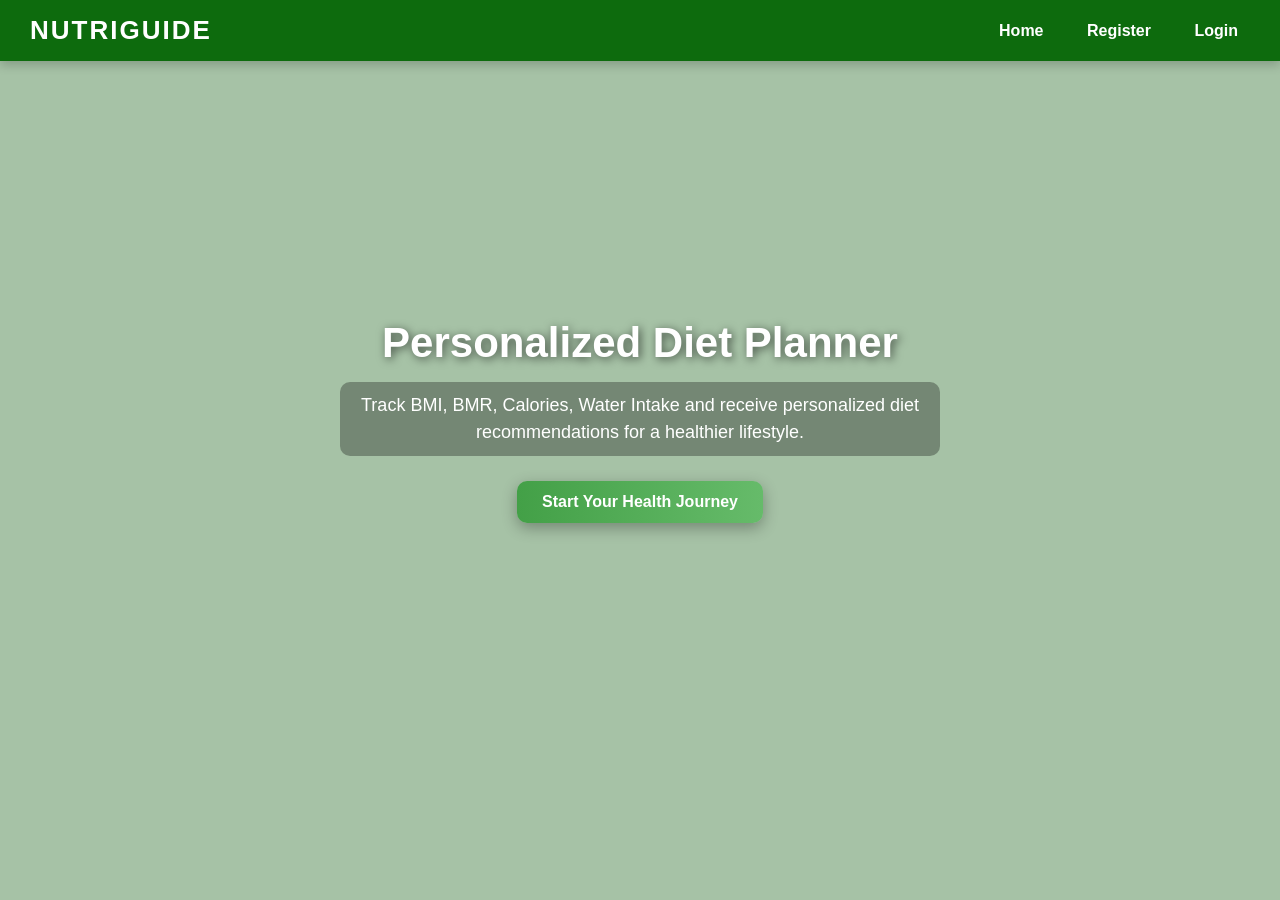
<file: templates/index.html>
<!DOCTYPE html>
<html>
<head>
    <title>Nutriguide</title>

    <style>
        * {
            margin: 0;
            padding: 0;
            box-sizing: border-box;
            font-family: 'Segoe UI', sans-serif;
        }

        /* Background */
        body {
            background: url("https://images.unsplash.com/photo-1490818387583-1baba5e638af?auto=format&fit=crop&w=1600&q=80");
            background-size: cover;
            background-position: center;
            background-attachment: fixed;
            min-height: 100vh;
        }

        /* Overlay */
        body::before {
            content: "";
            position: fixed;
            top: 0;
            left: 0;
            width: 100%;
            height: 100%;
            background: rgba(0, 80, 0, 0.35);
            z-index: -1;
        }

        /* Navbar */
        nav {
            position: sticky;
            top: 0;
            display: flex;
            justify-content: space-between;
            align-items: center;
            padding: 15px 30px;
            background: rgba(0, 100, 0, 0.92);
            color: white;
            box-shadow: 0 4px 10px rgba(0,0,0,0.2);
            z-index: 1000;
        }

        nav h1 {
            font-size: 26px;
            font-weight: 900;
            letter-spacing: 2px;
        }

        nav a {
            color: white;
            text-decoration: none;
            margin-left: 15px;
            font-weight: 600;
            padding: 8px 12px;
            border-radius: 8px;
            transition: 0.3s;
        }

        nav a:hover {
            background: #66bb6a;
            transform: scale(1.05);
        }

        /* Hero Section */
        .hero {
            display: flex;
            flex-direction: column;
            justify-content: center;
            align-items: center;
            height: 80vh;
            text-align: center;
            color: white;
            padding: 20px;
        }

        .hero h2 {
            font-size: 42px;
            font-weight: 900;
            margin-bottom: 15px;
            text-shadow: 2px 2px 10px rgba(0,0,0,0.6);
        }

        .hero p {
            font-size: 18px;
            max-width: 600px;
            margin-bottom: 25px;
            line-height: 1.5;
            background: rgba(0,0,0,0.3);
            padding: 10px 15px;
            border-radius: 10px;
        }

        /* Button */
        .hero button {
            padding: 12px 25px;
            font-size: 16px;
            font-weight: bold;
            color: white;
            border: none;
            border-radius: 10px;
            cursor: pointer;
            background: linear-gradient(90deg, #43a047, #66bb6a);
            transition: 0.3s ease;
            box-shadow: 0 5px 15px rgba(0,0,0,0.3);
        }

        .hero button:hover {
            transform: scale(1.08);
            background: linear-gradient(90deg, #2e7d32, #43a047);
        }
    </style>

</head>

<body>

    <!-- Navbar -->
    <nav>
        <h1>NUTRIGUIDE</h1>

        <div>
            <a href="/">Home</a>
            <a href="/register">Register</a>
            <a href="/login">Login</a>
        </div>
    </nav>

    <!-- Hero Section -->
    <section class="hero">

        <h2>Personalized Diet Planner</h2>

        <p>
            Track BMI, BMR, Calories, Water Intake and receive
            personalized diet recommendations for a healthier lifestyle.
        </p>

        <button>Start Your Health Journey</button>

    </section>

</body>
</html>
</file>
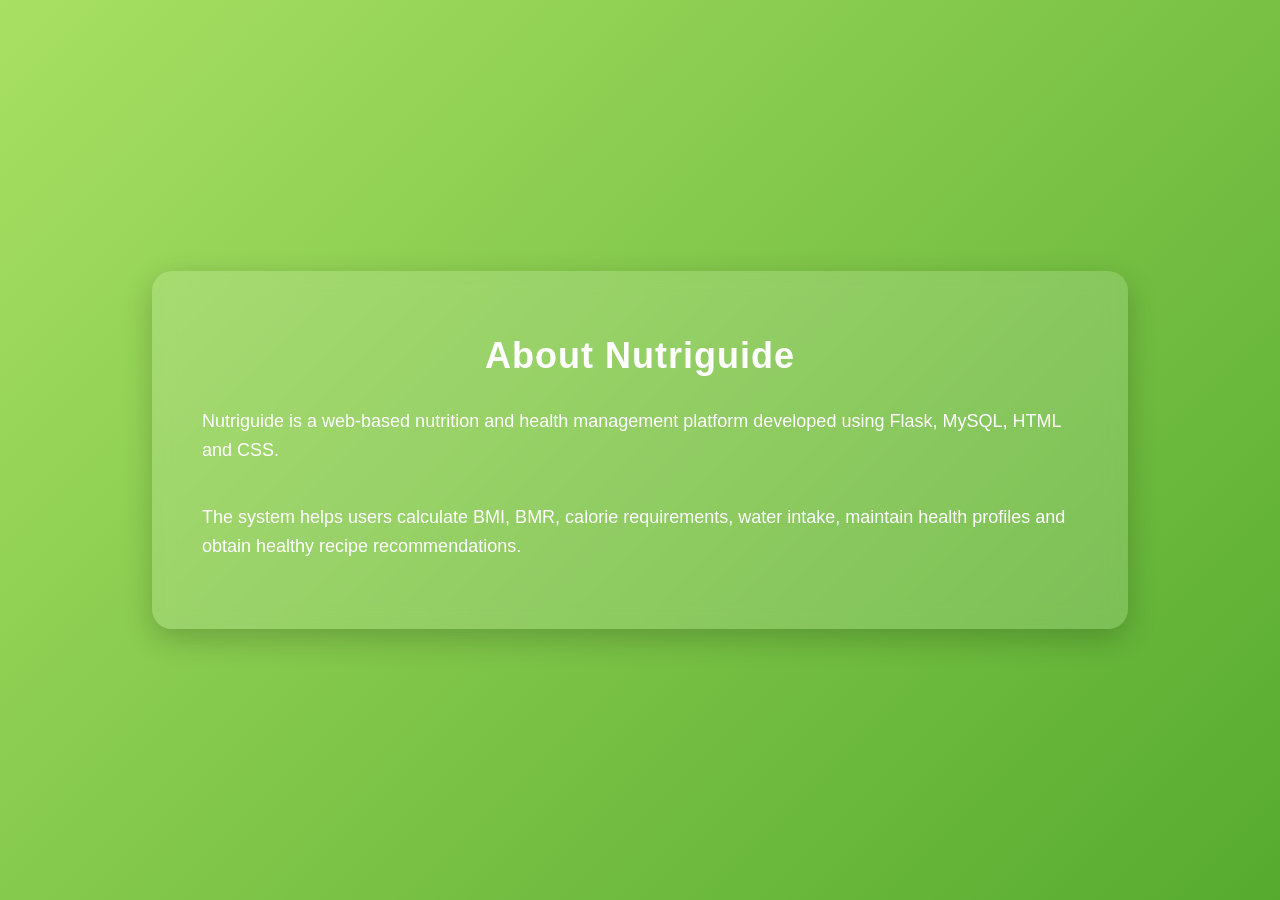
<file: templates/about.html>
<!DOCTYPE html>
<html>
<head>
    <title>About Nutriguide</title>

    <style>
        /* Full page green gradient background */
        body {
            margin: 0;
            padding: 0;
            font-family: 'Segoe UI', sans-serif;
            background: linear-gradient(135deg, #a8e063, #56ab2f);
            height: 100vh;
            display: flex;
            justify-content: center;
            align-items: center;
            animation: bgFade 6s ease-in-out infinite alternate;
        }

        /* Background subtle animation */
        @keyframes bgFade {
            0% { filter: brightness(1); }
            100% { filter: brightness(1.1); }
        }

        /* Main container card */
        .container {
            width: 70%;
            background: rgba(255, 255, 255, 0.15);
            backdrop-filter: blur(10px);
            border-radius: 20px;
            padding: 40px;
            color: white;
            box-shadow: 0 10px 30px rgba(0,0,0,0.2);
            animation: fadeIn 1.5s ease-in-out;
            transition: transform 0.4s ease, box-shadow 0.4s ease;
        }

        /* Fade-in effect */
        @keyframes fadeIn {
            from {
                opacity: 0;
                transform: translateY(30px);
            }
            to {
                opacity: 1;
                transform: translateY(0);
            }
        }

        /* Hover effect */
        .container:hover {
            transform: scale(1.03);
            box-shadow: 0 15px 40px rgba(0,0,0,0.3);
        }

        h1 {
            text-align: center;
            margin-bottom: 20px;
            font-size: 36px;
            letter-spacing: 1px;
        }

        p {
            font-size: 18px;
            line-height: 1.6;
            padding: 10px;
            border-radius: 10px;
            transition: background 0.3s ease, transform 0.3s ease;
        }

        /* Paragraph hover effect */
        p:hover {
            background: rgba(255, 255, 255, 0.2);
            transform: translateX(10px);
        }
    </style>
</head>

<body>

<div class="container">

    <h1>About Nutriguide</h1>

    <p>
        Nutriguide is a web-based nutrition and health management platform
        developed using Flask, MySQL, HTML and CSS.
    </p>

    <p>
        The system helps users calculate BMI, BMR, calorie requirements,
        water intake, maintain health profiles and obtain healthy recipe recommendations.
    </p>

</div>

</body>
</html>
</file>
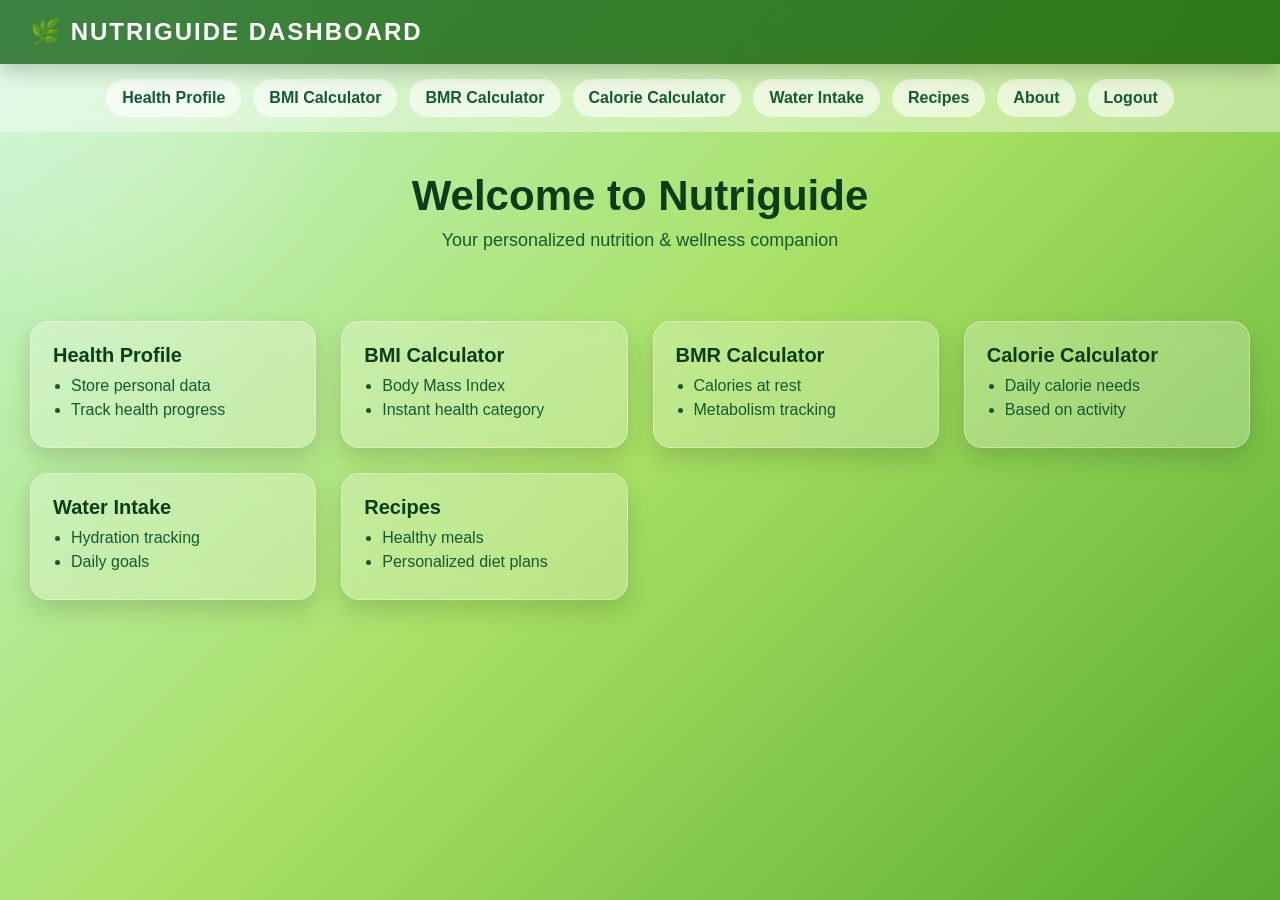
<file: templates/dashboard.html>
<!DOCTYPE html>
<html>
<head>
    <title>Nutriguide Dashboard</title>

    <style>
        * {
            margin: 0;
            padding: 0;
            box-sizing: border-box;
            font-family: 'Segoe UI', sans-serif;
        }

        body {
            min-height: 100vh;
            background: linear-gradient(135deg, #c6f6d5, #a8e063, #56ab2f);
            overflow-x: hidden;
        }

        /* Animated soft glow background */
        body::before {
            content: "";
            position: fixed;
            width: 400px;
            height: 400px;
            background: rgba(255,255,255,0.2);
            top: -100px;
            left: -100px;
            border-radius: 50%;
            filter: blur(80px);
            animation: floatGlow 8s infinite alternate;
            z-index: 0;
        }

        @keyframes floatGlow {
            from { transform: translate(0,0); }
            to { transform: translate(150px, 120px); }
        }

        /* Navbar */
        .navbar {
            position: sticky;
            top: 0;
            z-index: 1000;
            padding: 18px 30px;
            font-size: 24px;
            font-weight: 900;
            letter-spacing: 2px;
            color: white;
            background: rgba(0, 80, 0, 0.7);
            backdrop-filter: blur(10px);
            box-shadow: 0 8px 20px rgba(0,0,0,0.2);
        }

        /* Navigation */
        .nav-links {
            display: flex;
            flex-wrap: wrap;
            justify-content: center;
            gap: 12px;
            padding: 15px;
            background: rgba(255,255,255,0.4);
            backdrop-filter: blur(10px);
        }

        .nav-links a {
            text-decoration: none;
            color: #145a32;
            font-weight: 700;
            padding: 10px 16px;
            border-radius: 25px;
            transition: 0.3s;
            background: rgba(255,255,255,0.6);
        }

        .nav-links a:hover {
            background: #1b5e20;
            color: white;
            transform: scale(1.1);
            box-shadow: 0 6px 15px rgba(0,0,0,0.2);
        }

        /* Hero Section */
        .hero {
            text-align: center;
            padding: 40px 20px;
            position: relative;
            z-index: 1;
        }

        .hero h1 {
            font-size: 42px;
            color: #0b3d1a;
            font-weight: 900;
        }

        .hero p {
            margin-top: 10px;
            font-size: 18px;
            color: #145a32;
        }

        /* Cards Grid */
        .container {
            display: grid;
            grid-template-columns: repeat(auto-fit, minmax(240px, 1fr));
            gap: 25px;
            padding: 30px;
            position: relative;
            z-index: 1;
        }

        /* Glass cards */
        .card {
            background: rgba(255, 255, 255, 0.25);
            backdrop-filter: blur(12px);
            border-radius: 18px;
            padding: 22px;
            box-shadow: 0 10px 25px rgba(0,0,0,0.15);
            transition: all 0.35s ease;
            border: 1px solid rgba(255,255,255,0.3);
        }

        .card:hover {
            transform: translateY(-12px) scale(1.03);
            box-shadow: 0 20px 40px rgba(0,0,0,0.25);
            background: rgba(255,255,255,0.35);
        }

        .card h3 {
            color: #0b3d1a;
            font-size: 20px;
            margin-bottom: 10px;
        }

        .card ul {
            padding-left: 18px;
            color: #145a32;
        }

        .card ul li {
            margin-bottom: 6px;
        }

        /* Footer-like spacing */
        .bottom-space {
            height: 40px;
        }

    </style>
</head>

<body>

    <div class="navbar">
        🌿 NUTRIGUIDE DASHBOARD
    </div>

    <div class="nav-links">
        <a href="/profile">Health Profile</a>
        <a href="/bmi">BMI Calculator</a>
        <a href="/bmr">BMR Calculator</a>
        <a href="/calories">Calorie Calculator</a>
        <a href="/water">Water Intake</a>
        <a href="/recipes">Recipes</a>
        <a href="/about">About</a>
        <a href="/logout">Logout</a>
    </div>

    <div class="hero">
        <h1>Welcome to Nutriguide</h1>
        <p>Your personalized nutrition & wellness companion</p>
    </div>

    <div class="container">

        <div class="card">
            <h3>Health Profile</h3>
            <ul>
                <li>Store personal data</li>
                <li>Track health progress</li>
            </ul>
        </div>

        <div class="card">
            <h3>BMI Calculator</h3>
            <ul>
                <li>Body Mass Index</li>
                <li>Instant health category</li>
            </ul>
        </div>

        <div class="card">
            <h3>BMR Calculator</h3>
            <ul>
                <li>Calories at rest</li>
                <li>Metabolism tracking</li>
            </ul>
        </div>

        <div class="card">
            <h3>Calorie Calculator</h3>
            <ul>
                <li>Daily calorie needs</li>
                <li>Based on activity</li>
            </ul>
        </div>

        <div class="card">
            <h3>Water Intake</h3>
            <ul>
                <li>Hydration tracking</li>
                <li>Daily goals</li>
            </ul>
        </div>

        <div class="card">
            <h3>Recipes</h3>
            <ul>
                <li>Healthy meals</li>
                <li>Personalized diet plans</li>
            </ul>
        </div>

    </div>

    <div class="bottom-space"></div>

</body>
</html>
</file>
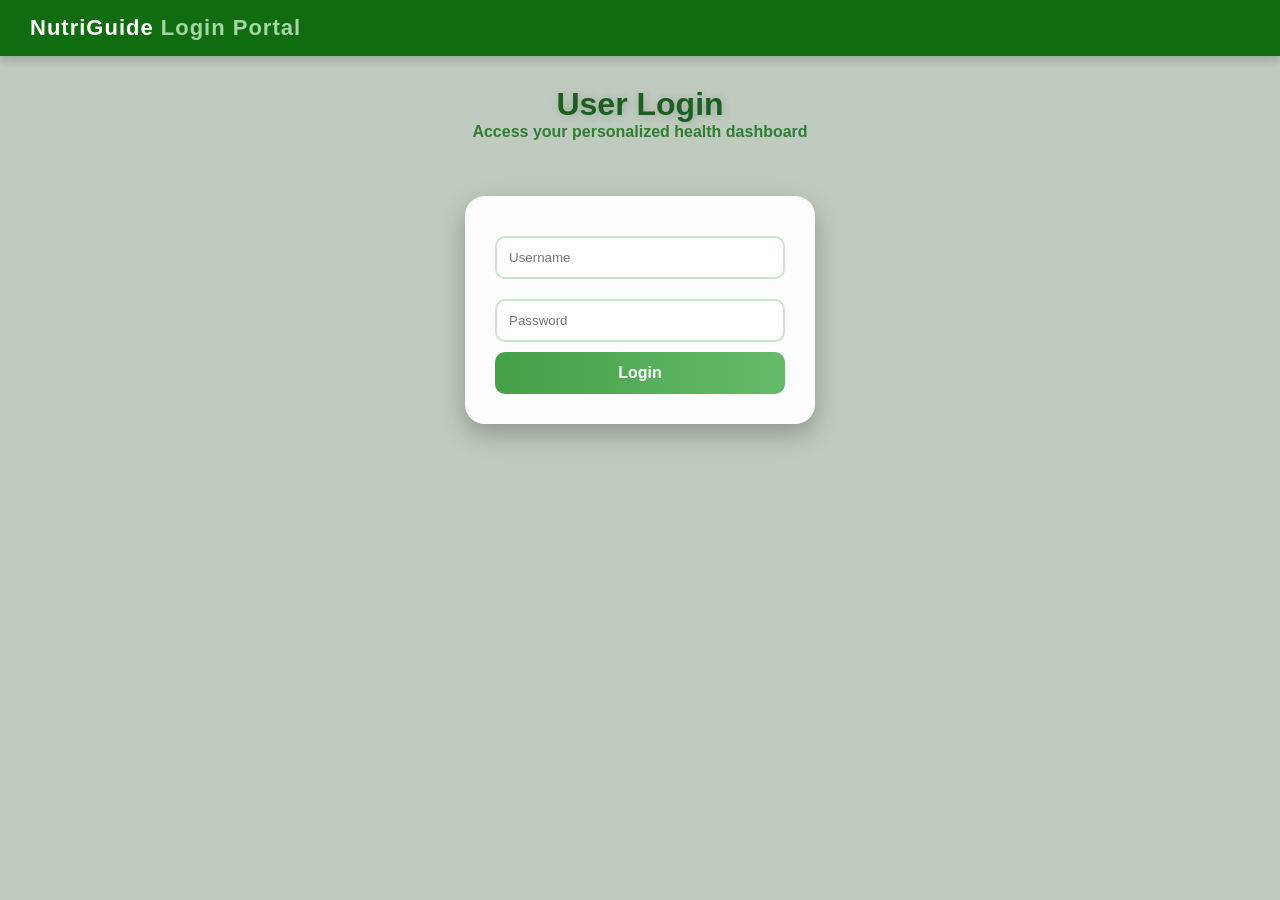
<file: templates/login.html>
<!DOCTYPE html>
<html>
<head>
    <title>Login</title>

    <style>
        * {
            margin: 0;
            padding: 0;
            box-sizing: border-box;
            font-family: 'Segoe UI', sans-serif;
        }

        /* Soft professional background */
        body {
            background: url("https://images.unsplash.com/photo-1540189549336-e6e99c3679fe?auto=format&fit=crop&w=1600&q=80");
            background-size: cover;
            background-position: center;
            background-attachment: fixed;
            min-height: 100vh;
        }

        /* Dark overlay (keeps background subtle) */
        body::before {
            content: "";
            position: fixed;
            top: 0;
            left: 0;
            width: 100%;
            height: 100%;
            background: rgba(0, 50, 0, 0.25);
            z-index: -1;
        }

        /* Sticky navbar */
        .navbar {
            position: sticky;
            top: 0;
            background: rgba(0, 100, 0, 0.92);
            color: white;
            padding: 15px 30px;
            font-size: 22px;
            font-weight: 800;
            letter-spacing: 1px;
            box-shadow: 0 4px 10px rgba(0,0,0,0.2);
        }

        .navbar span {
            color: #a5d6a7;
        }

        /* Page title */
        h1 {
            text-align: center;
            margin-top: 30px;
            color: #1b5e20;
            font-weight: 900;
            text-shadow: 1px 1px 10px rgba(0,0,0,0.2);
        }

        /* Center container */
        .container {
            display: flex;
            justify-content: center;
            align-items: center;
            padding: 40px;
        }

        /* Login card */
        .card {
            background: rgba(255,255,255,0.95);
            width: 350px;
            padding: 30px;
            border-radius: 20px;
            box-shadow: 0 10px 25px rgba(0,0,0,0.25);
            transition: 0.3s ease;
        }

        .card:hover {
            transform: translateY(-8px);
            box-shadow: 0 15px 35px rgba(0,0,0,0.35);
        }

        /* Inputs */
        input {
            width: 100%;
            padding: 12px;
            margin: 10px 0;
            border: 2px solid #c8e6c9;
            border-radius: 10px;
            outline: none;
            transition: 0.3s;
        }

        input:focus {
            border-color: #2e7d32;
            box-shadow: 0 0 8px rgba(46,125,50,0.3);
        }

        /* Button */
        button {
            width: 100%;
            padding: 12px;
            background: linear-gradient(90deg, #43a047, #66bb6a);
            color: white;
            font-size: 16px;
            border: none;
            border-radius: 10px;
            cursor: pointer;
            font-weight: bold;
            transition: 0.3s ease;
        }

        button:hover {
            transform: scale(1.05);
            background: linear-gradient(90deg, #2e7d32, #43a047);
        }

        /* Small subtitle style (optional improvement) */
        .subtitle {
            text-align: center;
            color: #2e7d32;
            margin-bottom: 15px;
            font-weight: 600;
        }
    </style>

</head>

<body>

    <!-- Navbar -->
    <div class="navbar">
        NutriGuide <span>Login Portal</span>
    </div>

    <!-- Title -->
    <h1>User Login</h1>
    <p class="subtitle">Access your personalized health dashboard</p>

    <!-- Login Card -->
    <div class="container">
        <div class="card">

            <form method="POST">

                <input type="text"
                       name="username"
                       placeholder="Username"
                       required>

                <input type="password"
                       name="password"
                       placeholder="Password"
                       required>

                <button type="submit">Login</button>

            </form>

        </div>
    </div>

</body>
</html>
</file>
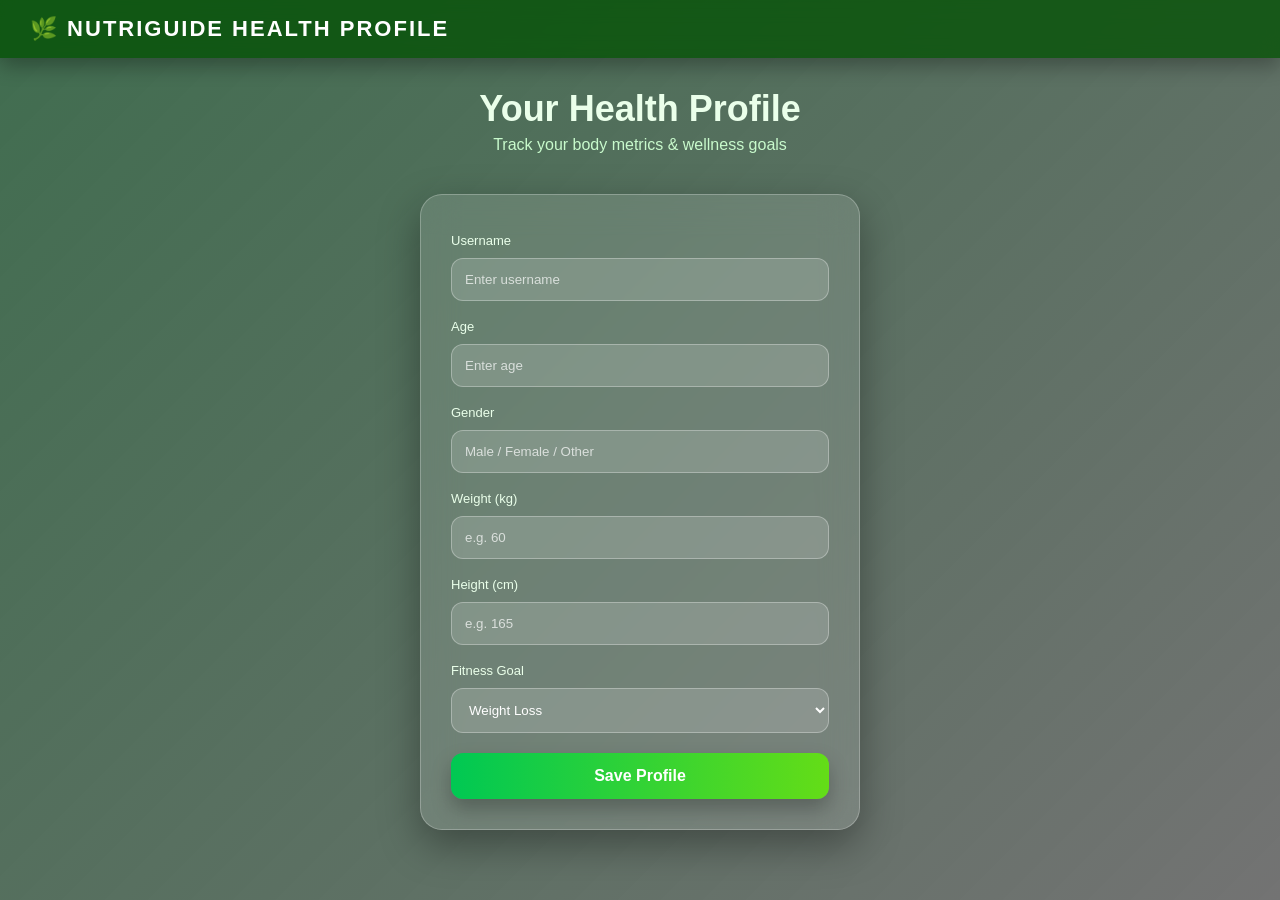
<file: templates/profile.html>
<!DOCTYPE html>
<html>
<head>
    <title>User Profile</title>

    <style>
        * {
            margin: 0;
            padding: 0;
            box-sizing: border-box;
            font-family: 'Segoe UI', sans-serif;
        }

        /* Background */
        body {
            background: url("https://images.unsplash.com/photo-1580281657527-47f249e8f84d?auto=format&fit=crop&w=1600&q=80");
            background-size: cover;
            background-position: center;
            min-height: 100vh;
            overflow-x: hidden;
        }

        /* Dark green overlay gradient (better readability) */
        body::before {
            content: "";
            position: fixed;
            inset: 0;
            background: linear-gradient(
                135deg,
                rgba(0, 60, 20, 0.75),
                rgba(0, 0, 0, 0.55)
            );
            z-index: -1;
        }

        /* Navbar */
        .navbar {
            position: sticky;
            top: 0;
            padding: 16px 30px;
            background: rgba(0, 80, 0, 0.75);
            backdrop-filter: blur(10px);
            color: white;
            font-size: 22px;
            font-weight: 900;
            letter-spacing: 2px;
            box-shadow: 0 8px 20px rgba(0,0,0,0.3);
        }

        /* Title section */
        .header {
            text-align: center;
            margin-top: 30px;
            animation: fadeDown 1s ease;
        }

        .header h1 {
            color: #eaffea;
            font-size: 36px;
        }

        .header p {
            color: #c8facc;
            margin-top: 6px;
        }

        @keyframes fadeDown {
            from { opacity: 0; transform: translateY(-20px); }
            to { opacity: 1; transform: translateY(0); }
        }

        /* Center container */
        .container {
            display: flex;
            justify-content: center;
            align-items: center;
            padding: 40px;
        }

        /* Glass card */
        .card {
            width: 440px;
            padding: 30px;
            border-radius: 22px;
            background: rgba(255,255,255,0.12);
            backdrop-filter: blur(18px);
            border: 1px solid rgba(255,255,255,0.25);
            box-shadow: 0 15px 40px rgba(0,0,0,0.35);
            animation: popIn 0.8s ease;
            transition: 0.3s ease;
        }

        .card:hover {
            transform: translateY(-10px) scale(1.02);
        }

        @keyframes popIn {
            from { opacity: 0; transform: scale(0.9); }
            to { opacity: 1; transform: scale(1); }
        }

        /* Inputs */
        input, select {
            width: 100%;
            padding: 13px;
            margin: 10px 0;
            border-radius: 12px;
            border: 1px solid rgba(255,255,255,0.3);
            background: rgba(255,255,255,0.15);
            color: white;
            outline: none;
            transition: 0.3s;
        }

        input::placeholder {
            color: rgba(255,255,255,0.7);
        }

        input:focus, select:focus {
            background: rgba(255,255,255,0.25);
            transform: scale(1.02);
            box-shadow: 0 0 12px rgba(100,255,150,0.4);
        }

        /* Dropdown styling */
        select {
            color: white;
        }

        option {
            color: black;
        }

        /* Button */
        button {
            width: 100%;
            padding: 14px;
            margin-top: 10px;
            border: none;
            border-radius: 12px;
            font-size: 16px;
            font-weight: bold;
            color: white;
            cursor: pointer;
            background: linear-gradient(90deg, #00c853, #64dd17);
            transition: 0.3s ease;
            box-shadow: 0 10px 20px rgba(0,0,0,0.25);
        }

        button:hover {
            transform: scale(1.05);
            background: linear-gradient(90deg, #43a047, #00c853);
        }

        /* Small helper text */
        .subtitle {
            text-align: center;
            color: #c8facc;
            margin-top: 6px;
        }

        /* Field grouping labels */
        .label {
            color: #eaffea;
            font-size: 13px;
            margin-top: 8px;
            display: block;
        }

    </style>
</head>

<body>

    <div class="navbar">
        🌿 NUTRIGUIDE HEALTH PROFILE
    </div>

    <div class="header">
        <h1>Your Health Profile</h1>
        <p>Track your body metrics & wellness goals</p>
    </div>

    <div class="container">
        <div class="card">

            <form method="POST">

                <label class="label">Username</label>
                <input type="text" name="username" placeholder="Enter username" required>

                <label class="label">Age</label>
                <input type="number" name="age" placeholder="Enter age" required>

                <label class="label">Gender</label>
                <input type="text" name="gender" placeholder="Male / Female / Other" required>

                <label class="label">Weight (kg)</label>
                <input type="number" step="0.01" name="weight" placeholder="e.g. 60" required>

                <label class="label">Height (cm)</label>
                <input type="number" step="0.01" name="height" placeholder="e.g. 165" required>

                <label class="label">Fitness Goal</label>
                <select name="goal">
                    <option value="loss">Weight Loss</option>
                    <option value="maintain">Maintain Weight</option>
                    <option value="gain">Weight Gain</option>
                </select>

                <button type="submit">Save Profile</button>

            </form>

        </div>
    </div>

</body>
</html>
</file>
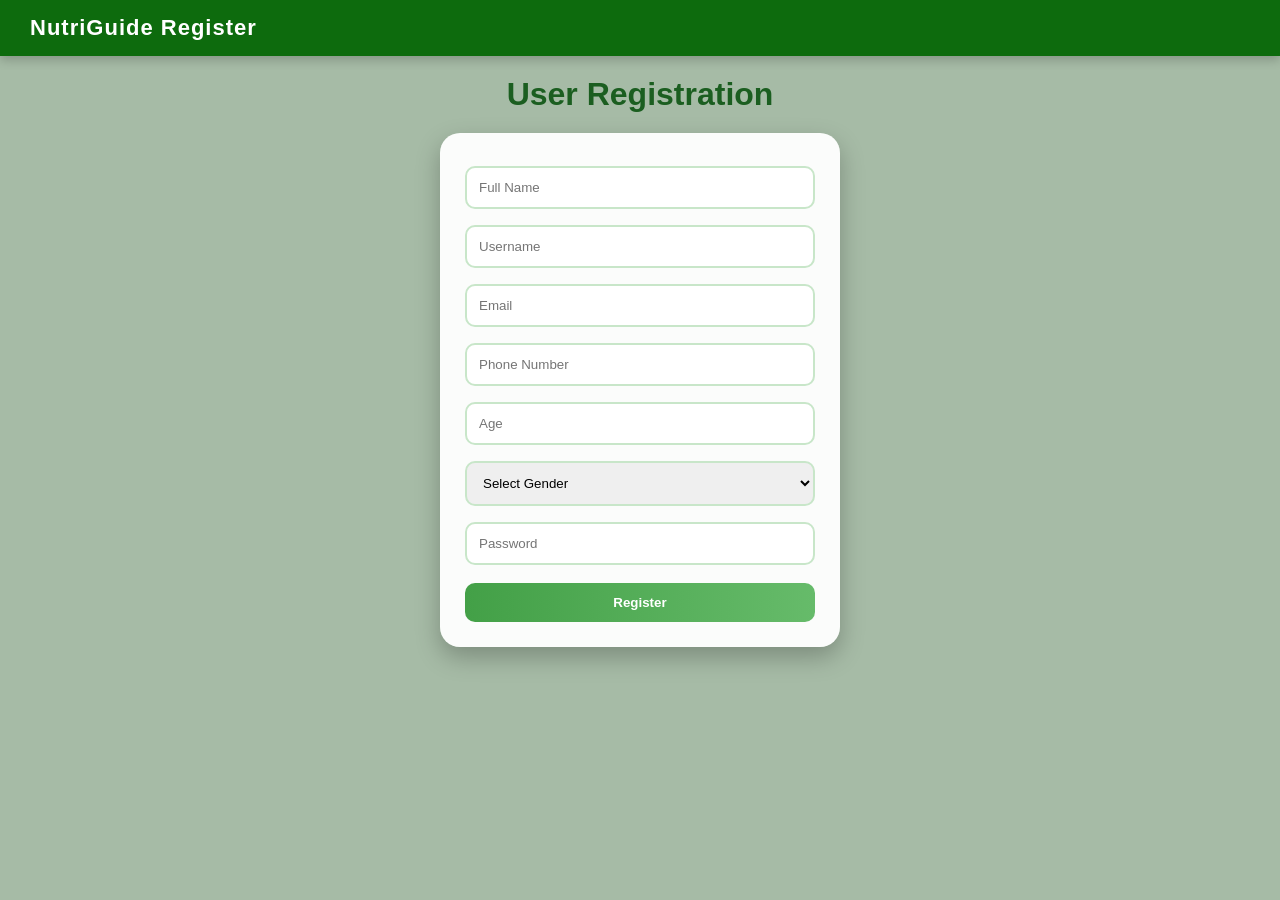
<file: templates/register.html>
<!DOCTYPE html>
<html>
<head>
    <title>Register</title>

    <style>
        * {
            margin: 0;
            padding: 0;
            box-sizing: border-box;
            font-family: 'Segoe UI', sans-serif;
        }

        /* Background */
        body {
            background: url("https://images.unsplash.com/photo-1490645935967-10de6ba17061?auto=format&fit=crop&w=1600&q=80");
            background-size: cover;
            background-position: center;
            background-attachment: fixed;
            min-height: 100vh;
        }

        /* Overlay */
        body::before {
            content: "";
            position: fixed;
            top: 0;
            left: 0;
            width: 100%;
            height: 100%;
            background: rgba(0, 60, 0, 0.35);
            z-index: -1;
        }

        /* Sticky Navbar */
        .navbar {
            position: sticky;
            top: 0;
            background: rgba(0, 100, 0, 0.92);
            color: white;
            padding: 15px 30px;
            font-size: 22px;
            font-weight: 800;
            letter-spacing: 1px;
            box-shadow: 0 4px 10px rgba(0,0,0,0.2);
            z-index: 1000;
        }

        /* Title */
        h1 {
            text-align: center;
            margin: 20px 0;
            color: #1b5e20;
            font-weight: 900;
        }

        /* Form Card */
        form {
            width: 400px;
            margin: 20px auto;
            padding: 25px;
            background: rgba(255,255,255,0.95);
            border-radius: 20px;
            box-shadow: 0 10px 25px rgba(0,0,0,0.25);
            transition: 0.3s ease;
        }

        form:hover {
            transform: translateY(-6px);
        }

        input, select {
            width: 100%;
            padding: 12px;
            margin: 8px 0;
            border: 2px solid #c8e6c9;
            border-radius: 10px;
            outline: none;
            transition: 0.3s;
        }

        input:focus, select:focus {
            border-color: #2e7d32;
            box-shadow: 0 0 8px rgba(46,125,50,0.3);
        }

        button {
            width: 100%;
            padding: 12px;
            margin-top: 10px;
            background: linear-gradient(90deg, #43a047, #66bb6a);
            color: white;
            font-weight: bold;
            border: none;
            border-radius: 10px;
            cursor: pointer;
            transition: 0.3s;
        }

        button:hover {
            transform: scale(1.05);
            background: linear-gradient(90deg, #2e7d32, #43a047);
        }
    </style>
</head>

<body>

    <!-- Navbar -->
    <div class="navbar">
        NutriGuide Register
    </div>

    <h1>User Registration</h1>

    <form method="POST">

        <input type="text" name="fullname" placeholder="Full Name" required>

        <input type="text" name="username" placeholder="Username" required>

        <input type="email" name="email" placeholder="Email" required>

        <input type="text" name="phone" placeholder="Phone Number" required>

        <input type="number" name="age" placeholder="Age" required>

        <select name="gender" required>
            <option value="">Select Gender</option>
            <option value="male">Male</option>
            <option value="female">Female</option>
            <option value="other">Other</option>
        </select>

        <input type="password" name="password" placeholder="Password" required>

        <button type="submit">Register</button>

    </form>

</body>
</html>
</file>
